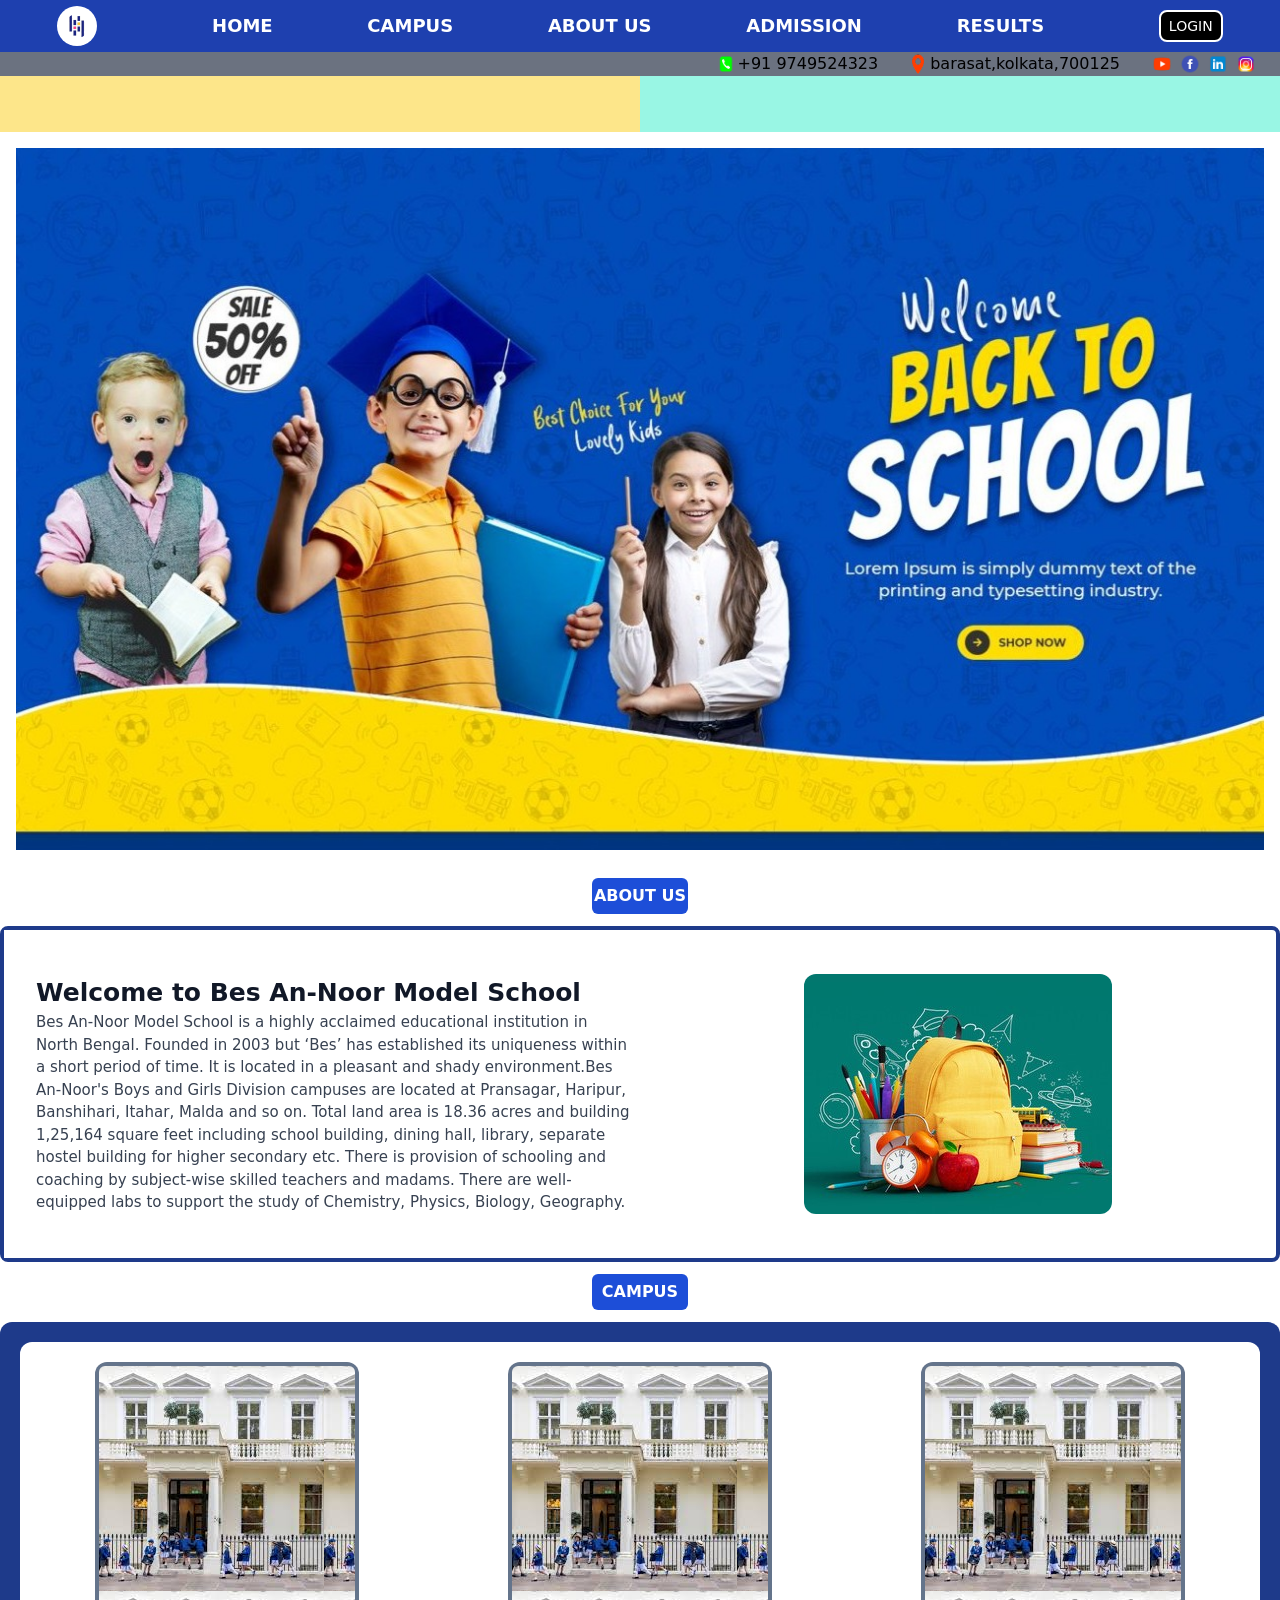
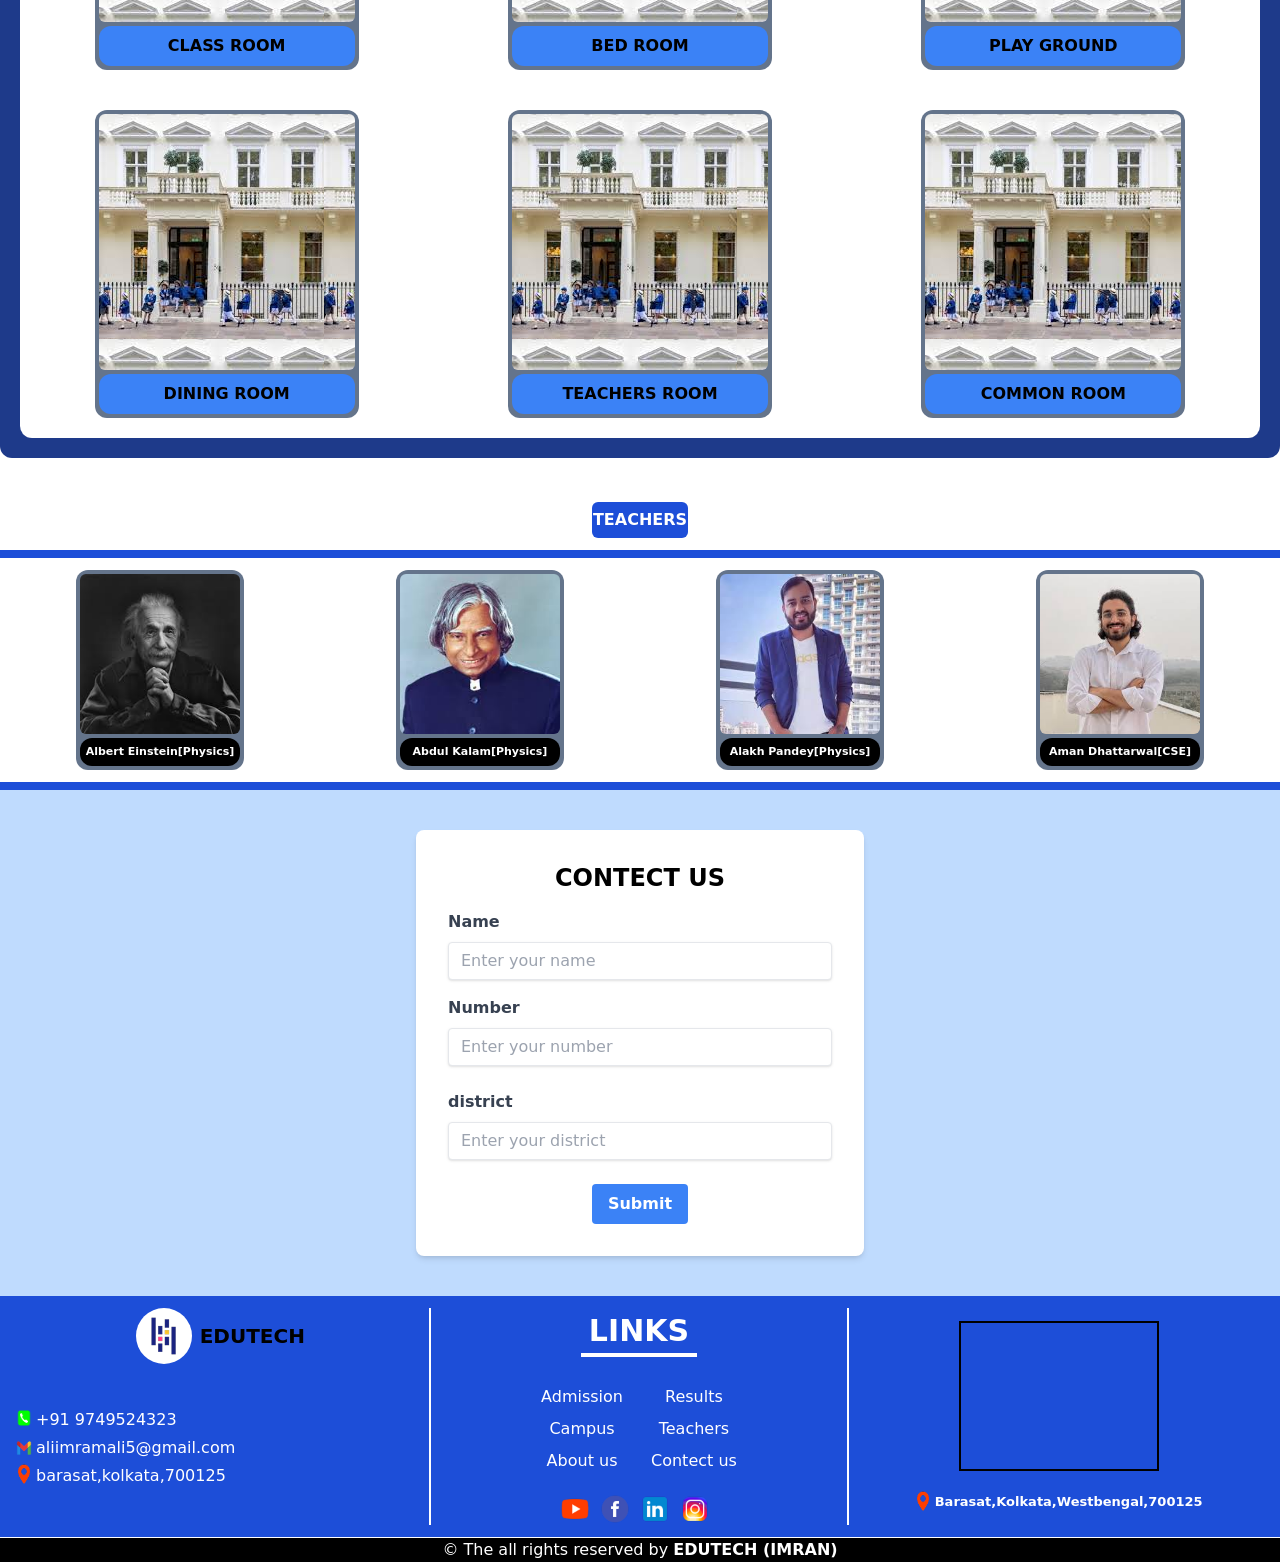
<file: index.html>
<!DOCTYPE html>
<html lang="en">
<head>
    <meta charset="UTF-8">
    <meta name="viewport" content="width=device-width, initial-scale=1.0">
    <link href="./output.css" rel="stylesheet">
    <title>Document</title>
</head>
<body >
    <header class="bg-blue-800 flex  justify-around items-center">
    
        <img src="./logo2.png" alt="" class="size-10 inline  my-1.5  bg-white p-2 rounded-full">
           <div class="w-[65%] hidden justify-between items-center sm:flex">
            <ul class="text-white font-semibold text-sm sm:text-lg">
                <a href="#" class="hover:text-blue-950  border-b-2 border-blue-800  hover:border-blue-950">HOME</a>
            </ul>
            <ul class="text-white font-semibold  text-sm sm:text-lg">
                <a href="#campus" class="hover:text-blue-950  border-b-2 border-blue-800  hover:border-blue-950">CAMPUS</a>
            </ul>
            <ul class="text-white font-semibold  text-sm sm:text-lg">
                <a href="#about" class="hover:text-blue-950  border-b-2 border-blue-800  hover:border-blue-950">ABOUT US</a>
            </ul>
            <ul class="text-white font-semibold  text-sm sm:text-lg">
                <a href="Admissionform.html"class="hover:text-blue-950  border-b-2 border-blue-800  hover:border-blue-950" >ADMISSION</a>
            </ul>
            <ul class="text-white font-semibold  text-sm sm:text-lg">
                <a href="Results.html"class="hover:text-blue-950  border-b-2 border-blue-800  hover:border-blue-950" >RESULTS</a>
            </ul>
            <!-- <ul class="text-white font-semibold  text-sm sm:text-lg">
                <a href="#teacher" class="hover:text-blue-950  border-b-2 border-blue-800  hover:border-blue-950">TEACHER</a>
            </ul> -->
        </div>
        <h1 class="text-white font-serif text-lg sm:hidden">EDUTECH</h1>
        <div class=" bg-black inline-block rounded-lg px-2 py-0.5 border-white border-2 focus:bg-green-600 active:bg-amber-700">
            <a href="https://developersid623.pythonanywhere.com/login" class="text-white text-sm text-center">LOGIN</a>
        </div>

        <div class="flex justify-center items-center sm:hidden">

            <button class="group relative"><img src="./menu2.png" alt="" class="size-10">
            
                <div class=" absolute right-0 scale-y-0 group-focus:scale-y-100 origin-top duration-200  bg-blue-900 border-black border-[1px] text-white ">
                    <ul class=" items-center [&>*]:pl-5 [&>*]:py-2 [&>*]:pr-10 [&>*]:block" >
                        <a href="#" class="  hover:bg-blue-600">Home</a>
                        <a href="#campus" class=" hover:bg-blue-600">Campus</a>
                        <a href="#about" class="hover:bg-blue-600">Aboutus</a>
                        <a href="Admissionform.html" class="hover:bg-blue-600">Admission</a>
                        <a href="Results.html" class="hover:bg-blue-600">Result</a>
                        <a href="https://developersid623.pythonanywhere.com/register" class="hover:bg-blue-600">Login</a>
                    </ul>
                </div>
            </button>
            
        </div>
        
      </header>

  <div class="bg-gray-500 h-6">
    <div class="flex justify-end items-center sm:[&>*]:mx-4">
        <div class="flex items-center">
                 <img src="./Phoneicon.png" alt="" class="size-5 pr-1 ">
                 <p class="text-xs sm:text-base">+91 9749524323</p>
        </div>
        <div class="flex items-center">
            <img src="./Locationicon.png" alt="" class="size-5 pr-1">
            <p class="text-xs sm:text-base"> barasat,kolkata,700125</p>
        </div>
        <div class="flex justify-center items-center [&>*]:size-5 [&>*]:mr-2">
                <img src="./YouTubeicon.png" alt="">
                <img src="./Facebookicon.png" alt="">
                <img src="./LinkedInicon.png" alt="">
                <img src="./Instagramicon.png" alt="">
        </div>
        </div>

  </div>
  <div class="flex">
    <div class="flex-1 bg-amber-200 h-14 w-1/2 ">
    </div>
    <div class="flex-1 bg-teal-200 h-14 w-1/2 ">

    </div>
</div>
<!--work on-->
<!-- bg-[url(./pic1.jpg)]  -->
<div class="flex justify-center p-4">
<img src="pic1.jpg" alt="" class="">
</div>

<div id="about" class=" flex justify-center">
<div class="bg-blue-700 h-9 w-24 my-3 rounded-md flex justify-center items-center  ">
<h1 class="text-white font-semibold ">ABOUT US</h1>
</div>
</div>
<div class=" rounded-lg sm:flex  border-4 border-blue-900">
    <div class="sm:w-1/2 bg-white ">
        <div class="flex-col justify-center items-center pl-8 pt-11 pb-11 pr-2">
        <h1 class="font-sans text-[25px] font-bold text-gray-900 ">Welcome to Bes An-Noor Model School </h1>
        <p class="text-[15px] text-gray-700 font-medium ">Bes An-Noor Model School is a highly acclaimed educational institution in North Bengal. Founded in 2003 but ‘Bes’ has established its uniqueness within a short period of time. It is located in a pleasant and shady environment.Bes An-Noor's Boys and Girls Division campuses are located at Pransagar, Haripur, Banshihari, Itahar, Malda and so on. Total land area is 18.36 acres and building 1,25,164 square feet including school building, dining hall, library, separate hostel building for higher secondary etc. There is provision of schooling and coaching by subject-wise skilled teachers and madams. There are well-equipped labs to support the study of Chemistry, Physics, Biology, Geography.</p>
    </div>
    </div>
    <div class="sm:w-1/2 bg-white flex justify-center items-center my-3 ">
        <img src="./pic2.jpg" alt="" class="rounded-xl w-8/10">
    </div>
</div>


<!-- campus -->
<div id="campus" class=" flex justify-center">
    <div class="bg-blue-700 h-9 w-24 my-3 rounded-md flex justify-center items-center  ">
    <h1 class="text-white font-semibold ">CAMPUS</h1>
    </div>
    </div>

    <!---box-->
    <div class="bg-blue-900 p-5 rounded-xl">
        <div class="bg-white rounded-xl">
    <div class="flex justify-around flex-wrap">
        <div class="pt-5 pb-5">
            <div class="p-1 bg-slate-500 rounded-xl">
            <div class="h-64 w-64 bg-[url(./pic-3.jpg)] rounded-md">

            </div>
            <div class="bg-blue-500 h-10 w-64 rounded-xl mt-1 flex justify-center items-center">
                <p class="font-bold">CLASS ROOM</p>
            </div>
            </div>
        </div>
        <div class="pt-5 pb-5">
            <div class="p-1 bg-slate-500 rounded-xl">
            <div class="h-64 w-64 bg-[url(./pic-3.jpg)] rounded-md">

            </div>
            <div class="bg-blue-500 h-10 w-64 rounded-xl mt-1 flex justify-center items-center">
                <p class="font-bold">BED ROOM</p>
            </div>
            </div>
        </div>
        <div class="pt-5 pb-5">
            <div class="p-1 bg-slate-500 rounded-xl">
            <div class="h-64 w-64 bg-[url(./pic-3.jpg)] rounded-md">

            </div>
            <div class="bg-blue-500 h-10 w-64 rounded-xl mt-1 flex justify-center items-center">
                <p class="font-bold">PLAY GROUND</p>
            </div>
        </div>
        </div>
    </div>
    <div class="flex justify-around flex-wrap">
        <div class="pt-5 pb-5">
            <div class="p-1 bg-slate-500 rounded-xl">
            <div class="h-64 w-64 bg-[url(./pic-3.jpg)] rounded-md">

            </div>
            <div class="bg-blue-500 h-10 w-64 rounded-xl mt-1 flex justify-center items-center">
                <p class="font-bold">DINING ROOM</p>
            </div>
            </div>
        </div>
        <div class="pt-5 pb-5">
            <div class="p-1 bg-slate-500 rounded-xl ">
            <div class="h-64 w-64 bg-[url(./pic-3.jpg)] rounded-md">

            </div>
            <div class="bg-blue-500 h-10 w-64 rounded-xl mt-1 flex justify-center items-center">
                <p class="font-bold">TEACHERS ROOM</p>
            </div>
            </div>
        </div>
        <div class="pt-5 pb-5">
            <div class="p-1 bg-slate-500 rounded-xl">
            <div class="h-64 w-64 bg-[url(./pic-3.jpg)] rounded-md">

            </div>
            <div class="bg-blue-500 h-10 w-64 rounded-xl mt-1 flex justify-center items-center">
                <p class="font-bold ">COMMON ROOM</p>
            </div>
            </div>
        </div>
    </div>
    </div>
    </div>
<!---end campus box-->
<div id="teacher" class=" flex justify-center pt-8">
    <div class="bg-blue-700 h-9 w-24 my-3 rounded-md flex justify-center items-center  ">
    <h1 class="text-white font-semibold ">TEACHERS</h1>
    </div>
</div>
<!----TEACHER BOX-->
<div class="flex justify-around border-y-8 border-blue-700 flex-wrap">
    <div class="pt-3 pb-3">
     <div class="p-1 bg-slate-500 rounded-xl">
        <div class="h-40 w-40 bg-[url(./albird.jpg)] rounded-md bg-cover">

        </div>
        <div class="bg-black h-7 w-40 rounded-xl mt-1 flex justify-center items-center">
            <p class="font-bold text-[11px] text-white">Albert Einstein </p>
            <p class="font-bold text-[11px] text-white"> [Physics]</p>
        </div>
    </div>
    </div>
    
    <div class="pt-3 pb-3">
        <div class="p-1 bg-slate-500 rounded-xl">
        <div class="h-40 w-40 bg-[url(./abdulkalam.jpg)] rounded-md bg-cover">

        </div>
        <div class="bg-black h-7 w-40 rounded-xl mt-1 flex justify-center items-center">
            <p class="font-bold text-[11px] text-white">Abdul Kalam </p>
            <p class="font-bold text-[11px] text-white"> [Physics]</p>
        </div>
        </div>
    </div>
    <div class="pt-3 pb-3">
        <div class="p-1 bg-slate-500 rounded-xl">
        <div class="h-40 w-40 bg-[url(./alak.jpg)] rounded-md bg-cover">

        </div>
        <div class="bg-black h-7 w-40 rounded-xl mt-1 flex justify-center items-center">
            <p class="font-bold text-[11px] text-white">Alakh Pandey </p>
            <p class="font-bold text-[11px] text-white"> [Physics]</p>
        </div>
        </div>
    </div>
    <div class="pt-3 pb-3">
        <div class="p-1 bg-slate-500 rounded-xl">
        <div class="h-40 w-40 bg-[url(./aman.jpg)] rounded-md bg-cover">

        </div>
        <div class="bg-black h-7 w-40 rounded-xl mt-1 flex justify-center items-center">
            <p class="font-bold text-[11px] text-white">Aman Dhattarwal </p>
            <p class="font-bold text-[11px] text-white"> [CSE]</p>
        </div>
        </div>
    </div>
</div>
<!----CONTECT US -->
<div class="bg-blue-200 flex items-center justify-center ">
<div class="bg-white p-8 rounded-lg shadow-md w-full max-w-md my-10">
    <h2 class="text-2xl font-bold mb-4 text-center">CONTECT US</h2>

    <form>
        <div class="mb-4">
            <label for="name" class="block text-gray-700 font-bold mb-2">Name</label>
            <input type="text" id="name" name="name"
                class="shadow appearance-none border rounded w-full py-2 px-3 text-gray-700 leading-tight focus:outline-none focus:shadow-outline"
                placeholder="Enter your name" required>
        </div>
        <div class="mb-6">
            <label for="number" class="block text-gray-700 font-bold mb-2">Number</label>
            <input type="number" id="number" name="number"
                class="shadow appearance-none border rounded w-full py-2 px-3 text-gray-700 leading-tight focus:outline-none focus:shadow-outline"
                placeholder="Enter your number" required>
        </div>
        <div class="mb-6">
            <label for="district" class="block text-gray-700 font-bold mb-2">district</label>
            <input type="text" id="district" name="district"
                class="shadow appearance-none border rounded w-full py-2 px-3 text-gray-700 leading-tight focus:outline-none focus:shadow-outline"
                placeholder="Enter your district" required>
        </div>
        <div class="flex items-center justify-center">
            <button type="submit"
                class="bg-blue-500 hover:bg-blue-700 focus:bg-green-700 active:bg-orange-500 text-white font-bold py-2 px-4 rounded focus:outline-none focus:shadow-outline">
                Submit
            </button>
            
        </div>
    </form>

</div>
</div>

<!----footer part-->
    <footer>
    
        <div>
            
            <div class="p-3 bg-blue-700 flex flex-col flex-wrap sm:flex-row [&>*]:mb-2 sm:[&>*]:mb-0 ">
                <!----part 1-->
                <div class="sm:w-1/3 border-b-2 sm:border-r-2 sm:border-b-0 border-white  ">
                    <div class="flex pb-10 justify-center">
                        <div class="bg-white rounded-full p-2" >
                        <img src="logo2.png" alt="" class="size-10">
                        </div>
                        <div class="flex items-center">
                        <p class="inline-block pl-2 font-bold text-[20px]">EDUTECH</p>
                        </div>
                    </div>
                    <div class="place-items-center [&>*]:m-1 [&>*]:text-white">
                        <div class="flex">
                        <img src="./Phoneicon.png" alt="" class="size-5 pr-1 ">
                        <p>+91 9749524323</p>
                        </div>
                        <div class="flex items-center">
                        <img src="./Gmailicon.png" alt="" class="size-5 pr-1">
                        <p>aliimramali5@gmail.com</p>
                        </div>
                        <div class="flex">
                        <img src="./Locationicon.png" alt="" class="size-5 pr-1">
                        <p> barasat,kolkata,700125</p>
                        </div>
                    </div>
                </div>
                <!----part 2-->
                <div class="sm:w-1/3 border-b-2 sm:border-r-2 sm:border-b-0 border-white">
                    <div class="flex justify-center mb-7">
                        <p class="text-white font-bold border-b-4 border-white px-2 text-[30px]">LINKS</p>
                    </div>
                    <div class="flex justify-center mb-3">
                        <div class="flex flex-col mr-7 items-center [&>*]: text-white [&>*]:mb-2">
                            <a href="Admissionform.html" class="hover:underline">Admission</a>
                            <a href="" class="hover:underline">Campus</a>
                            <a href="" class="hover:underline">About us</a>
                        </div>
                        <div class="flex flex-col items-center [&>*]: text-white [&>*]:mb-2" >
                            <a href="Results.html" class="hover:underline">Results</a>
                            <a href="" class="hover:underline">Teachers</a>
                            <a href="" class="hover:underline">Contect us</a>
                        </div>
                    </div>
                    <div class="flex justify-center items-center [&>*]:size-8 [&>*]:mr-2">
                        <img src="./YouTubeicon.png" alt="">
                        <img src="./Facebookicon.png" alt="">
                        <img src="./LinkedInicon.png" alt="">
                        <img src="./Instagramicon.png" alt="">
                        
                    </div>
                </div>
                <!----part 3-->
                <div class="sm:w-1/3 flex flex-col justify-center items-center  ">
                    <div class=" flex justify-center mb-5">
                        <iframe src="https://www.google.com/maps/embed?pb=!1m18!1m12!1m3!1d3679.8997773765577!2d88.49669177439067!3d22.731966227112252!2m3!1f0!2f0!3f0!3m2!1i1024!2i768!4f13.1!3m3!1m2!1s0x39f8a3b53262d6fb%3A0x6de83f3e669205e0!2sBrainware%20University!5e0!3m2!1sen!2sin!4v1739116234871!5m2!1sen!2sin" width="200" height="150"  allowfullscreen=""  referrerpolicy="no-referrer-when-downgrade" class="border-2 border-black"></iframe>
                    </div>
                    <div class="flex items-center justify-center">
                        <img src="./Locationicon.png" alt="" class="size-5 pr-1">
                        <p class="text-white text-[13px] font-semibold">Barasat,Kolkata,Westbengal,700125</p>
                    </div>
                </div>
            </div>
        </div>
        <!----copy right section-->
        <div class="border-y border-white  text-center bg-black text-white">
            <p>© The all rights reserved by <span class="font-bold">EDUTECH (IMRAN)</span></p>
        </div>
    </footer>

</body>
</html>
</file>
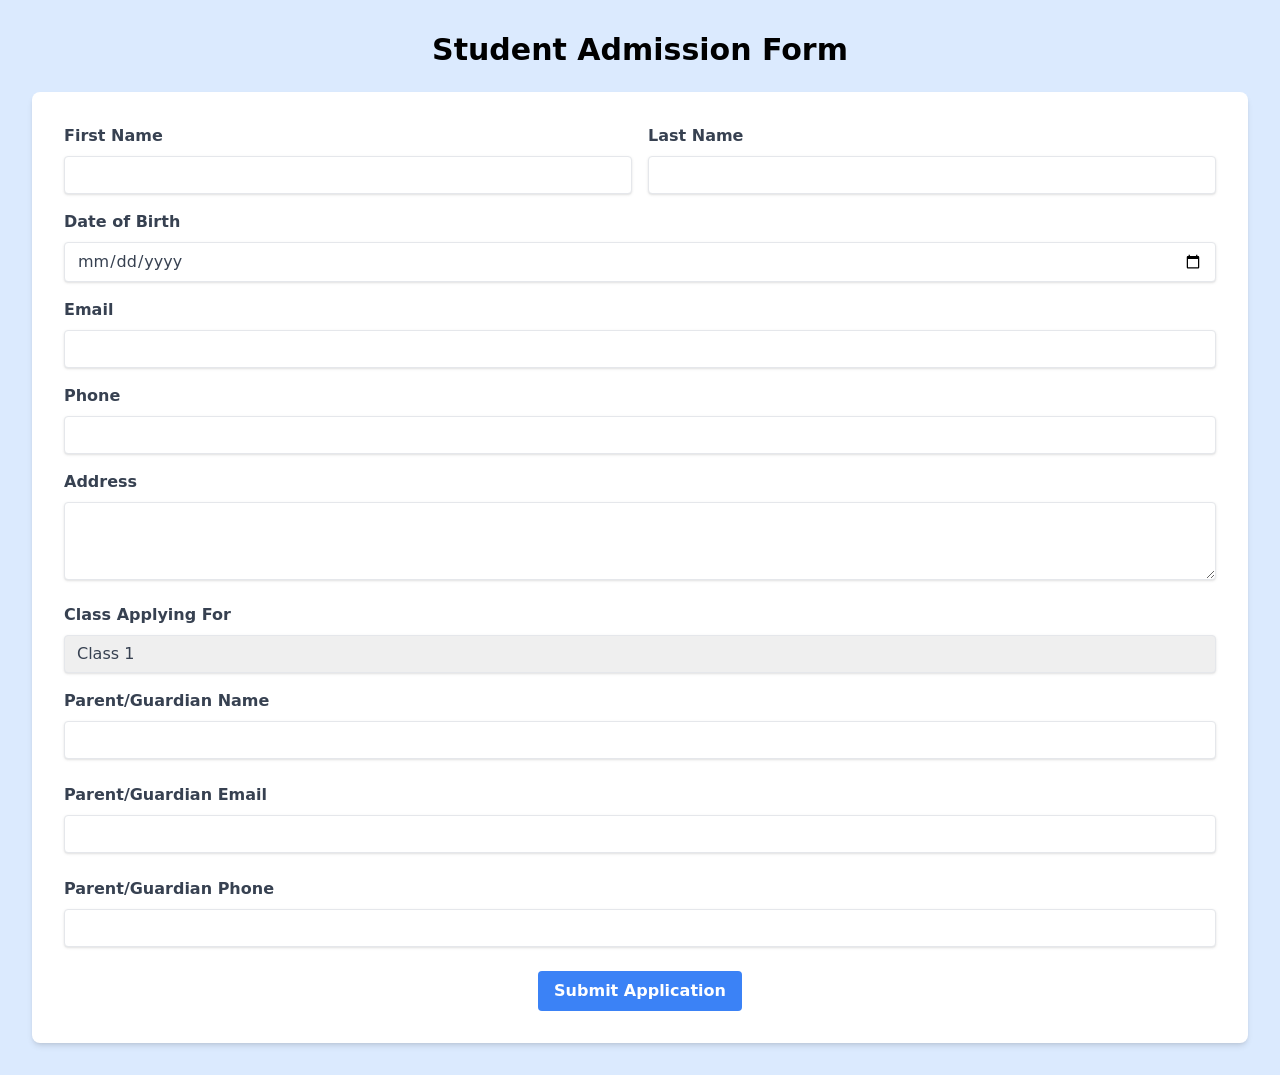
<file: Admissionform.html>
<!DOCTYPE html>
<html lang="en">
<head>
    <meta charset="UTF-8">
    <meta name="viewport" content="width=device-width, initial-scale=1.0">
    <link rel="stylesheet" href="output.css">
    <title>Document</title>
</head>
<body class="bg-blue-100 font-sans">

    <div class="container mx-auto p-8">
        <h2 class="text-3xl font-bold mb-6 text-center">Student Admission Form</h2>

        <form class="bg-white p-8 rounded-lg shadow-md">

            <div class="grid grid-cols-1 md:grid-cols-2 gap-4 mb-4">
                <div>
                    <label for="firstName" class="block text-gray-700 font-bold mb-2">First Name</label>
                    <input type="text" id="firstName" name="firstName"
                        class="shadow appearance-none border rounded w-full py-2 px-3 text-gray-700 leading-tight focus:outline-none focus:shadow-outline"
                        required>
                </div>
                <div>
                    <label for="lastName" class="block text-gray-700 font-bold mb-2">Last Name</label>
                    <input type="text" id="lastName" name="lastName"
                        class="shadow appearance-none border rounded w-full py-2 px-3 text-gray-700 leading-tight focus:outline-none focus:shadow-outline"
                        required>
                </div>
            </div>

            <div class="mb-4">
                <label for="dob" class="block text-gray-700 font-bold mb-2">Date of Birth</label>
                <input type="date" id="dob" name="dob"
                    class="shadow appearance-none border rounded w-full py-2 px-3 text-gray-700 leading-tight focus:outline-none focus:shadow-outline"
                    required>
            </div>

            <div class="mb-4">
                <label for="email" class="block text-gray-700 font-bold mb-2">Email</label>
                <input type="email" id="email" name="email"
                    class="shadow appearance-none border rounded w-full py-2 px-3 text-gray-700 leading-tight focus:outline-none focus:shadow-outline"
                    required>
            </div>

            <div class="mb-4">
                <label for="phone" class="block text-gray-700 font-bold mb-2">Phone</label>
                <input type="tel" id="phone" name="phone"
                    class="shadow appearance-none border rounded w-full py-2 px-3 text-gray-700 leading-tight focus:outline-none focus:shadow-outline"
                    required>
            </div>

            <div class="mb-4">
                <label for="address" class="block text-gray-700 font-bold mb-2">Address</label>
                <textarea id="address" name="address"
                    class="shadow appearance-none border rounded w-full py-2 px-3 text-gray-700 leading-tight focus:outline-none focus:shadow-outline"
                    rows="3" required></textarea>
            </div>

            <div class="mb-4">
                <label for="grade" class="block text-gray-700 font-bold mb-2">Class Applying For</label>
                <select id="grade" name="grade"
                    class="shadow appearance-none border rounded w-full py-2 px-3 text-gray-700 leading-tight focus:outline-none focus:shadow-outline"
                    required>
                    <option value="1">Class 1</option>
                    <option value="2">Class 2</option>
                    <option value="3">Class 3</option>
                    <option value="1">Class 4</option>
                    <option value="1">Class 5</option>
                    <option value="1">Class 6</option>
                    <option value="1">Class 7</option>
                    <option value="1">Class 8</option>
                    <option value="1">Class 9</option>
                    <option value="1">Class 11</option>
                    
                    </select>
            </div>


            <div class="mb-6">
                <label for="parentName" class="block text-gray-700 font-bold mb-2">Parent/Guardian Name</label>
                <input type="text" id="parentName" name="parentName"
                    class="shadow appearance-none border rounded w-full py-2 px-3 text-gray-700 leading-tight focus:outline-none focus:shadow-outline"
                    required>
            </div>

            <div class="mb-6">
                <label for="parentEmail" class="block text-gray-700 font-bold mb-2">Parent/Guardian Email</label>
                <input type="email" id="parentEmail" name="parentEmail"
                    class="shadow appearance-none border rounded w-full py-2 px-3 text-gray-700 leading-tight focus:outline-none focus:shadow-outline"
                    required>
            </div>

            <div class="mb-6">
                <label for="parentPhone" class="block text-gray-700 font-bold mb-2">Parent/Guardian Phone</label>
                <input type="tel" id="parentPhone" name="parentPhone"
                    class="shadow appearance-none border rounded w-full py-2 px-3 text-gray-700 leading-tight focus:outline-none focus:shadow-outline"
                    required>
            </div>


            <div class="flex justify-center">
                <button type="submit"
                    class="bg-blue-500 hover:bg-blue-700 text-white font-bold py-2 px-4 rounded focus:outline-none focus:shadow-outline">
                    Submit Application
                </button>
            </div>
        </form>
    </div>

</body>
</html>
</file>
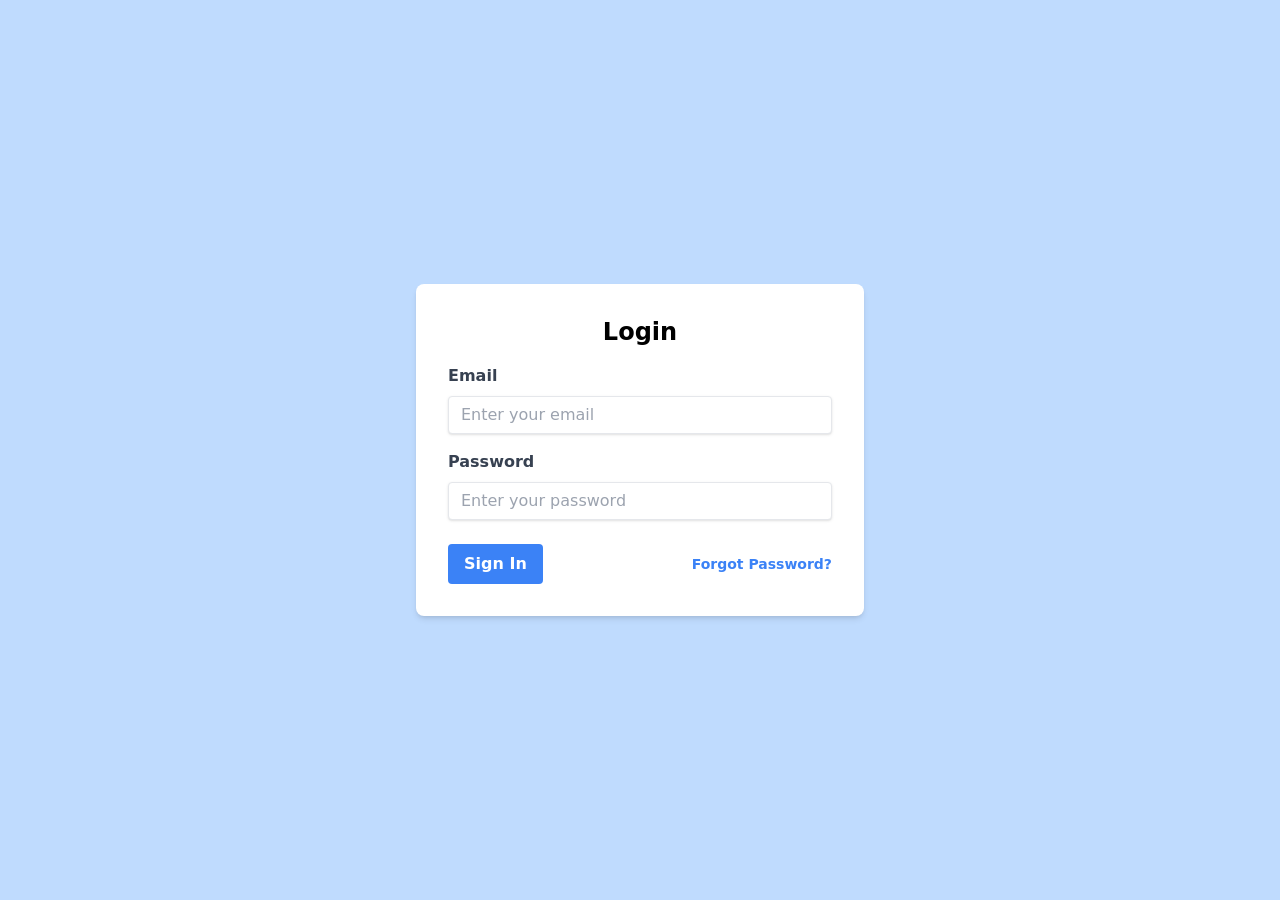
<file: Login.html>
<!DOCTYPE html>
<html lang="en">
<head>
    <meta charset="UTF-8">
    <meta name="viewport" content="width=device-width, initial-scale=1.0">
    <link rel="stylesheet" href="output.css">
    <title>Document</title>
</head>
<body class="bg-blue-200 flex items-center justify-center h-screen">

    <div class="bg-white p-8 rounded-lg shadow-md w-full max-w-md">
        <h2 class="text-2xl font-bold mb-4 text-center">Login</h2>

        <form>
            <div class="mb-4">
                <label for="email" class="block text-gray-700 font-bold mb-2">Email</label>
                <input type="email" id="email" name="email"
                    class="shadow appearance-none border rounded w-full py-2 px-3 text-gray-700 leading-tight focus:outline-none focus:shadow-outline"
                    placeholder="Enter your email" required>
            </div>
            <div class="mb-6">
                <label for="password" class="block text-gray-700 font-bold mb-2">Password</label>
                <input type="password" id="password" name="password"
                    class="shadow appearance-none border rounded w-full py-2 px-3 text-gray-700 leading-tight focus:outline-none focus:shadow-outline"
                    placeholder="Enter your password" required>
            </div>
            <div class="flex items-center justify-between">
                <button type="submit"
                    class="bg-blue-500 hover:bg-blue-700 focus:bg-green-700 active:bg-orange-500 text-white font-bold py-2 px-4 rounded focus:outline-none focus:shadow-outline">
                    Sign In
                </button>
                <a href="#" class="inline-block align-baseline font-bold text-sm text-blue-500 hover:text-blue-800">
                    Forgot Password?
                </a>
            </div>
        </form>

    </div>

</body>
</html>
</file>
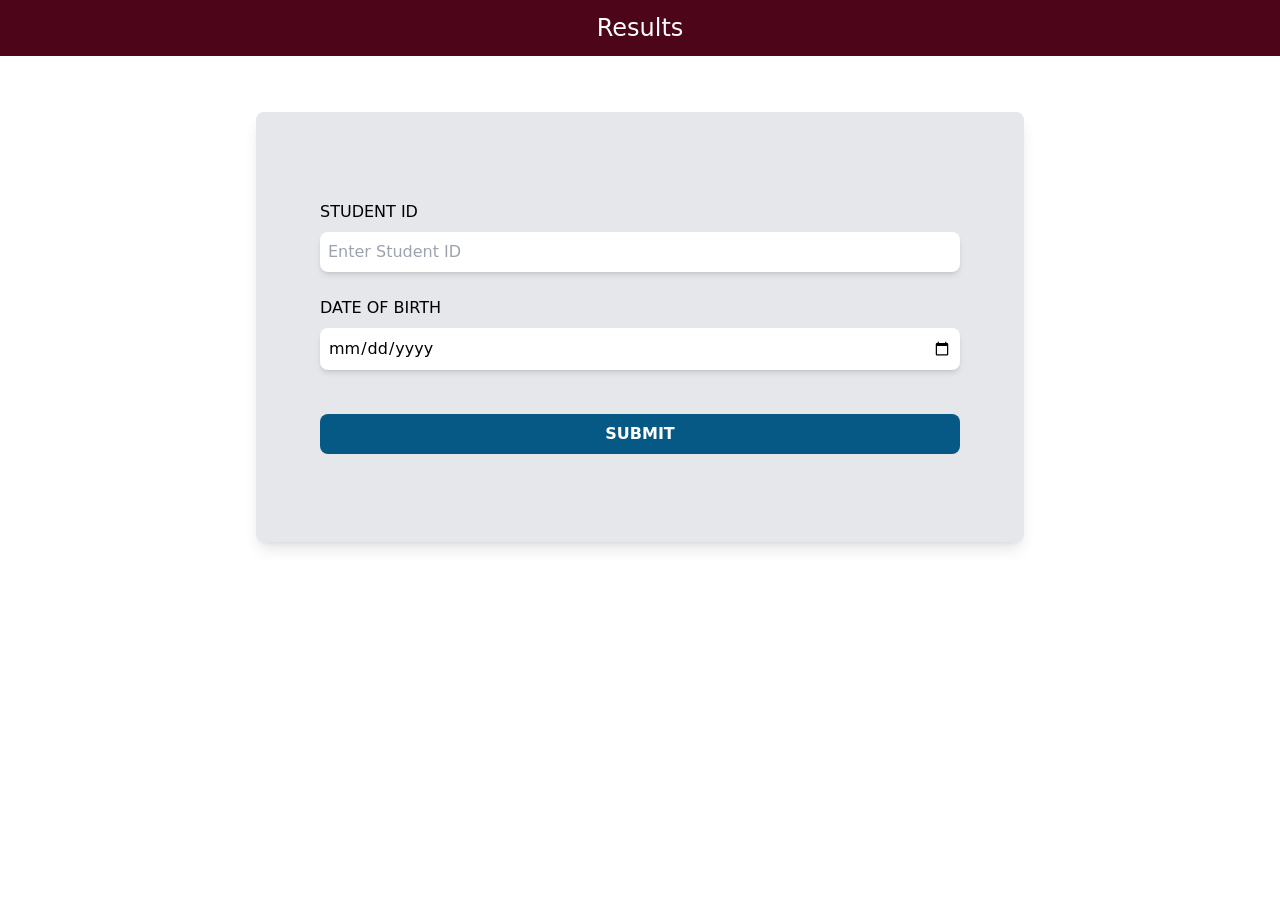
<file: Results.html>
<!DOCTYPE html>
<html lang="en">
<head>
    <meta charset="UTF-8">
    <meta name="viewport" content="width=device-width, initial-scale=1.0">
    <link rel="stylesheet" href="output.css">
    <title>Results</title>
</head>
<body>
    <div class="h-screen">
    <h1 class="text-center text-2xl bg-rose-950 text-white p-3">Results</h1>
    <div class="bg-gray-200 m-5 p-5 sm:my-14 sm:mx-[20%] sm:p-[5%] rounded-lg shadow-lg  justify-center items-center">
        <form action="" class="flex flex-col my-3">
            <label for="ID" class="flex flex-col my-3 font-medium">STUDENT ID 
               <input type="text" placeholder="Enter Student ID" class="p-2 mt-2 rounded-lg shadow-md">
            </label>
            <label for="DOB" class="flex flex-col my-3 font-medium ">DATE OF BIRTH
                <input type="date" class="p-2 mt-2 rounded-lg shadow-md font-normal" >
            </label>
            <button class="p-2 bg-sky-800 rounded-lg mb-3 mt-8 font-bold text-white active:bg-orange-600 focus:bg-green-700">SUBMIT</button>
        </form>
    </div>
    </div>
</body>
</html>
</file>
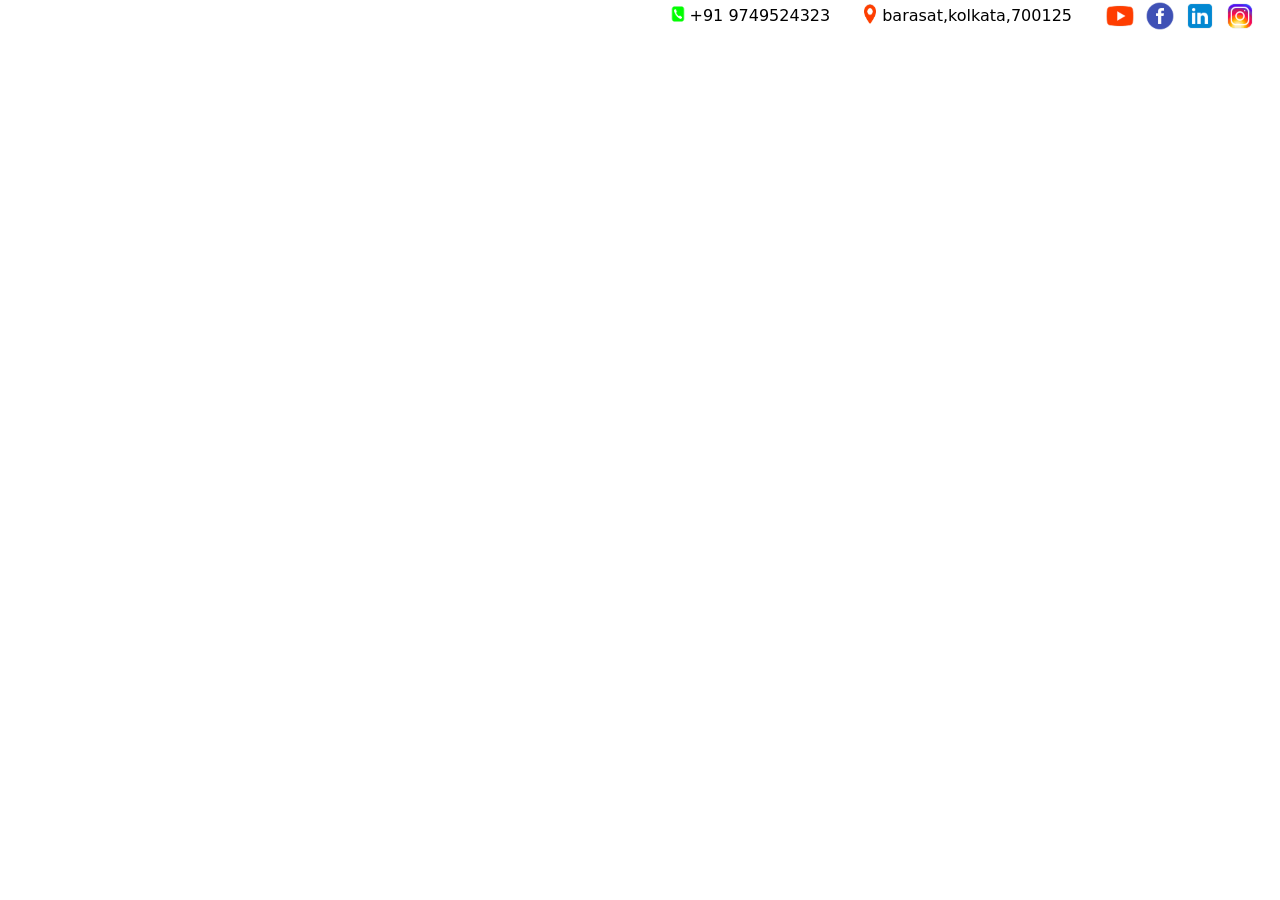
<file: try.html>
<!DOCTYPE html>
<html lang="en">
<head>
    <meta charset="UTF-8">
    <meta name="viewport" content="width=device-width, initial-scale=1.0">
    <link rel="stylesheet" href="output.css">
    <title>Document</title>
</head>
<body>
    <div class="flex justify-end items-center [&>*]:mx-4">
        <div class="flex">
                 <img src="./Phoneicon.png" alt="" class="size-5 pr-1 ">
                 <p>+91 9749524323</p>
        </div>
        <div class="flex">
            <img src="./Locationicon.png" alt="" class="size-5 pr-1">
            <p> barasat,kolkata,700125</p>
        </div>
        <div class="flex justify-center items-center [&>*]:size-8 [&>*]:mr-2">
                <img src="./YouTubeicon.png" alt="">
                <img src="./Facebookicon.png" alt="">
                <img src="./LinkedInicon.png" alt="">
                <img src="./Instagramicon.png" alt="">
        </div>
        </div>
</body>
</html>
</file>
<file: output.css>
*, ::before, ::after {
  --tw-border-spacing-x: 0;
  --tw-border-spacing-y: 0;
  --tw-translate-x: 0;
  --tw-translate-y: 0;
  --tw-rotate: 0;
  --tw-skew-x: 0;
  --tw-skew-y: 0;
  --tw-scale-x: 1;
  --tw-scale-y: 1;
  --tw-pan-x:  ;
  --tw-pan-y:  ;
  --tw-pinch-zoom:  ;
  --tw-scroll-snap-strictness: proximity;
  --tw-gradient-from-position:  ;
  --tw-gradient-via-position:  ;
  --tw-gradient-to-position:  ;
  --tw-ordinal:  ;
  --tw-slashed-zero:  ;
  --tw-numeric-figure:  ;
  --tw-numeric-spacing:  ;
  --tw-numeric-fraction:  ;
  --tw-ring-inset:  ;
  --tw-ring-offset-width: 0px;
  --tw-ring-offset-color: #fff;
  --tw-ring-color: rgb(59 130 246 / 0.5);
  --tw-ring-offset-shadow: 0 0 #0000;
  --tw-ring-shadow: 0 0 #0000;
  --tw-shadow: 0 0 #0000;
  --tw-shadow-colored: 0 0 #0000;
  --tw-blur:  ;
  --tw-brightness:  ;
  --tw-contrast:  ;
  --tw-grayscale:  ;
  --tw-hue-rotate:  ;
  --tw-invert:  ;
  --tw-saturate:  ;
  --tw-sepia:  ;
  --tw-drop-shadow:  ;
  --tw-backdrop-blur:  ;
  --tw-backdrop-brightness:  ;
  --tw-backdrop-contrast:  ;
  --tw-backdrop-grayscale:  ;
  --tw-backdrop-hue-rotate:  ;
  --tw-backdrop-invert:  ;
  --tw-backdrop-opacity:  ;
  --tw-backdrop-saturate:  ;
  --tw-backdrop-sepia:  ;
  --tw-contain-size:  ;
  --tw-contain-layout:  ;
  --tw-contain-paint:  ;
  --tw-contain-style:  ;
}

::backdrop {
  --tw-border-spacing-x: 0;
  --tw-border-spacing-y: 0;
  --tw-translate-x: 0;
  --tw-translate-y: 0;
  --tw-rotate: 0;
  --tw-skew-x: 0;
  --tw-skew-y: 0;
  --tw-scale-x: 1;
  --tw-scale-y: 1;
  --tw-pan-x:  ;
  --tw-pan-y:  ;
  --tw-pinch-zoom:  ;
  --tw-scroll-snap-strictness: proximity;
  --tw-gradient-from-position:  ;
  --tw-gradient-via-position:  ;
  --tw-gradient-to-position:  ;
  --tw-ordinal:  ;
  --tw-slashed-zero:  ;
  --tw-numeric-figure:  ;
  --tw-numeric-spacing:  ;
  --tw-numeric-fraction:  ;
  --tw-ring-inset:  ;
  --tw-ring-offset-width: 0px;
  --tw-ring-offset-color: #fff;
  --tw-ring-color: rgb(59 130 246 / 0.5);
  --tw-ring-offset-shadow: 0 0 #0000;
  --tw-ring-shadow: 0 0 #0000;
  --tw-shadow: 0 0 #0000;
  --tw-shadow-colored: 0 0 #0000;
  --tw-blur:  ;
  --tw-brightness:  ;
  --tw-contrast:  ;
  --tw-grayscale:  ;
  --tw-hue-rotate:  ;
  --tw-invert:  ;
  --tw-saturate:  ;
  --tw-sepia:  ;
  --tw-drop-shadow:  ;
  --tw-backdrop-blur:  ;
  --tw-backdrop-brightness:  ;
  --tw-backdrop-contrast:  ;
  --tw-backdrop-grayscale:  ;
  --tw-backdrop-hue-rotate:  ;
  --tw-backdrop-invert:  ;
  --tw-backdrop-opacity:  ;
  --tw-backdrop-saturate:  ;
  --tw-backdrop-sepia:  ;
  --tw-contain-size:  ;
  --tw-contain-layout:  ;
  --tw-contain-paint:  ;
  --tw-contain-style:  ;
}

/*
! tailwindcss v3.4.17 | MIT License | https://tailwindcss.com
*/

/*
1. Prevent padding and border from affecting element width. (https://github.com/mozdevs/cssremedy/issues/4)
2. Allow adding a border to an element by just adding a border-width. (https://github.com/tailwindcss/tailwindcss/pull/116)
*/

*,
::before,
::after {
  box-sizing: border-box;
  /* 1 */
  border-width: 0;
  /* 2 */
  border-style: solid;
  /* 2 */
  border-color: #e5e7eb;
  /* 2 */
}

::before,
::after {
  --tw-content: '';
}

/*
1. Use a consistent sensible line-height in all browsers.
2. Prevent adjustments of font size after orientation changes in iOS.
3. Use a more readable tab size.
4. Use the user's configured `sans` font-family by default.
5. Use the user's configured `sans` font-feature-settings by default.
6. Use the user's configured `sans` font-variation-settings by default.
7. Disable tap highlights on iOS
*/

html,
:host {
  line-height: 1.5;
  /* 1 */
  -webkit-text-size-adjust: 100%;
  /* 2 */
  -moz-tab-size: 4;
  /* 3 */
  -o-tab-size: 4;
     tab-size: 4;
  /* 3 */
  font-family: ui-sans-serif, system-ui, sans-serif, "Apple Color Emoji", "Segoe UI Emoji", "Segoe UI Symbol", "Noto Color Emoji";
  /* 4 */
  font-feature-settings: normal;
  /* 5 */
  font-variation-settings: normal;
  /* 6 */
  -webkit-tap-highlight-color: transparent;
  /* 7 */
}

/*
1. Remove the margin in all browsers.
2. Inherit line-height from `html` so users can set them as a class directly on the `html` element.
*/

body {
  margin: 0;
  /* 1 */
  line-height: inherit;
  /* 2 */
}

/*
1. Add the correct height in Firefox.
2. Correct the inheritance of border color in Firefox. (https://bugzilla.mozilla.org/show_bug.cgi?id=190655)
3. Ensure horizontal rules are visible by default.
*/

hr {
  height: 0;
  /* 1 */
  color: inherit;
  /* 2 */
  border-top-width: 1px;
  /* 3 */
}

/*
Add the correct text decoration in Chrome, Edge, and Safari.
*/

abbr:where([title]) {
  -webkit-text-decoration: underline dotted;
          text-decoration: underline dotted;
}

/*
Remove the default font size and weight for headings.
*/

h1,
h2,
h3,
h4,
h5,
h6 {
  font-size: inherit;
  font-weight: inherit;
}

/*
Reset links to optimize for opt-in styling instead of opt-out.
*/

a {
  color: inherit;
  text-decoration: inherit;
}

/*
Add the correct font weight in Edge and Safari.
*/

b,
strong {
  font-weight: bolder;
}

/*
1. Use the user's configured `mono` font-family by default.
2. Use the user's configured `mono` font-feature-settings by default.
3. Use the user's configured `mono` font-variation-settings by default.
4. Correct the odd `em` font sizing in all browsers.
*/

code,
kbd,
samp,
pre {
  font-family: ui-monospace, SFMono-Regular, Menlo, Monaco, Consolas, "Liberation Mono", "Courier New", monospace;
  /* 1 */
  font-feature-settings: normal;
  /* 2 */
  font-variation-settings: normal;
  /* 3 */
  font-size: 1em;
  /* 4 */
}

/*
Add the correct font size in all browsers.
*/

small {
  font-size: 80%;
}

/*
Prevent `sub` and `sup` elements from affecting the line height in all browsers.
*/

sub,
sup {
  font-size: 75%;
  line-height: 0;
  position: relative;
  vertical-align: baseline;
}

sub {
  bottom: -0.25em;
}

sup {
  top: -0.5em;
}

/*
1. Remove text indentation from table contents in Chrome and Safari. (https://bugs.chromium.org/p/chromium/issues/detail?id=999088, https://bugs.webkit.org/show_bug.cgi?id=201297)
2. Correct table border color inheritance in all Chrome and Safari. (https://bugs.chromium.org/p/chromium/issues/detail?id=935729, https://bugs.webkit.org/show_bug.cgi?id=195016)
3. Remove gaps between table borders by default.
*/

table {
  text-indent: 0;
  /* 1 */
  border-color: inherit;
  /* 2 */
  border-collapse: collapse;
  /* 3 */
}

/*
1. Change the font styles in all browsers.
2. Remove the margin in Firefox and Safari.
3. Remove default padding in all browsers.
*/

button,
input,
optgroup,
select,
textarea {
  font-family: inherit;
  /* 1 */
  font-feature-settings: inherit;
  /* 1 */
  font-variation-settings: inherit;
  /* 1 */
  font-size: 100%;
  /* 1 */
  font-weight: inherit;
  /* 1 */
  line-height: inherit;
  /* 1 */
  letter-spacing: inherit;
  /* 1 */
  color: inherit;
  /* 1 */
  margin: 0;
  /* 2 */
  padding: 0;
  /* 3 */
}

/*
Remove the inheritance of text transform in Edge and Firefox.
*/

button,
select {
  text-transform: none;
}

/*
1. Correct the inability to style clickable types in iOS and Safari.
2. Remove default button styles.
*/

button,
input:where([type='button']),
input:where([type='reset']),
input:where([type='submit']) {
  -webkit-appearance: button;
  /* 1 */
  background-color: transparent;
  /* 2 */
  background-image: none;
  /* 2 */
}

/*
Use the modern Firefox focus style for all focusable elements.
*/

:-moz-focusring {
  outline: auto;
}

/*
Remove the additional `:invalid` styles in Firefox. (https://github.com/mozilla/gecko-dev/blob/2f9eacd9d3d995c937b4251a5557d95d494c9be1/layout/style/res/forms.css#L728-L737)
*/

:-moz-ui-invalid {
  box-shadow: none;
}

/*
Add the correct vertical alignment in Chrome and Firefox.
*/

progress {
  vertical-align: baseline;
}

/*
Correct the cursor style of increment and decrement buttons in Safari.
*/

::-webkit-inner-spin-button,
::-webkit-outer-spin-button {
  height: auto;
}

/*
1. Correct the odd appearance in Chrome and Safari.
2. Correct the outline style in Safari.
*/

[type='search'] {
  -webkit-appearance: textfield;
  /* 1 */
  outline-offset: -2px;
  /* 2 */
}

/*
Remove the inner padding in Chrome and Safari on macOS.
*/

::-webkit-search-decoration {
  -webkit-appearance: none;
}

/*
1. Correct the inability to style clickable types in iOS and Safari.
2. Change font properties to `inherit` in Safari.
*/

::-webkit-file-upload-button {
  -webkit-appearance: button;
  /* 1 */
  font: inherit;
  /* 2 */
}

/*
Add the correct display in Chrome and Safari.
*/

summary {
  display: list-item;
}

/*
Removes the default spacing and border for appropriate elements.
*/

blockquote,
dl,
dd,
h1,
h2,
h3,
h4,
h5,
h6,
hr,
figure,
p,
pre {
  margin: 0;
}

fieldset {
  margin: 0;
  padding: 0;
}

legend {
  padding: 0;
}

ol,
ul,
menu {
  list-style: none;
  margin: 0;
  padding: 0;
}

/*
Reset default styling for dialogs.
*/

dialog {
  padding: 0;
}

/*
Prevent resizing textareas horizontally by default.
*/

textarea {
  resize: vertical;
}

/*
1. Reset the default placeholder opacity in Firefox. (https://github.com/tailwindlabs/tailwindcss/issues/3300)
2. Set the default placeholder color to the user's configured gray 400 color.
*/

input::-moz-placeholder, textarea::-moz-placeholder {
  opacity: 1;
  /* 1 */
  color: #9ca3af;
  /* 2 */
}

input::placeholder,
textarea::placeholder {
  opacity: 1;
  /* 1 */
  color: #9ca3af;
  /* 2 */
}

/*
Set the default cursor for buttons.
*/

button,
[role="button"] {
  cursor: pointer;
}

/*
Make sure disabled buttons don't get the pointer cursor.
*/

:disabled {
  cursor: default;
}

/*
1. Make replaced elements `display: block` by default. (https://github.com/mozdevs/cssremedy/issues/14)
2. Add `vertical-align: middle` to align replaced elements more sensibly by default. (https://github.com/jensimmons/cssremedy/issues/14#issuecomment-634934210)
   This can trigger a poorly considered lint error in some tools but is included by design.
*/

img,
svg,
video,
canvas,
audio,
iframe,
embed,
object {
  display: block;
  /* 1 */
  vertical-align: middle;
  /* 2 */
}

/*
Constrain images and videos to the parent width and preserve their intrinsic aspect ratio. (https://github.com/mozdevs/cssremedy/issues/14)
*/

img,
video {
  max-width: 100%;
  height: auto;
}

/* Make elements with the HTML hidden attribute stay hidden by default */

[hidden]:where(:not([hidden="until-found"])) {
  display: none;
}

.container {
  width: 100%;
}

@media (min-width: 640px) {
  .container {
    max-width: 640px;
  }
}

@media (min-width: 768px) {
  .container {
    max-width: 768px;
  }
}

@media (min-width: 1024px) {
  .container {
    max-width: 1024px;
  }
}

@media (min-width: 1280px) {
  .container {
    max-width: 1280px;
  }
}

@media (min-width: 1536px) {
  .container {
    max-width: 1536px;
  }
}

.absolute {
  position: absolute;
}

.relative {
  position: relative;
}

.right-0 {
  right: 0px;
}

.top-full {
  top: 100%;
}

.top-5 {
  top: 1.25rem;
}

.m-2 {
  margin: 0.5rem;
}

.m-5 {
  margin: 1.25rem;
}

.m-4 {
  margin: 1rem;
}

.m-1 {
  margin: 0.25rem;
}

.mx-auto {
  margin-left: auto;
  margin-right: auto;
}

.my-1\.5 {
  margin-top: 0.375rem;
  margin-bottom: 0.375rem;
}

.my-10 {
  margin-top: 2.5rem;
  margin-bottom: 2.5rem;
}

.my-3 {
  margin-top: 0.75rem;
  margin-bottom: 0.75rem;
}

.mb-2 {
  margin-bottom: 0.5rem;
}

.mb-3 {
  margin-bottom: 0.75rem;
}

.mb-4 {
  margin-bottom: 1rem;
}

.mb-5 {
  margin-bottom: 1.25rem;
}

.mb-6 {
  margin-bottom: 1.5rem;
}

.mb-7 {
  margin-bottom: 1.75rem;
}

.mr-7 {
  margin-right: 1.75rem;
}

.mt-1 {
  margin-top: 0.25rem;
}

.mt-2 {
  margin-top: 0.5rem;
}

.mt-8 {
  margin-top: 2rem;
}

.block {
  display: block;
}

.inline-block {
  display: inline-block;
}

.inline {
  display: inline;
}

.flex {
  display: flex;
}

.grid {
  display: grid;
}

.hidden {
  display: none;
}

.size-10 {
  width: 2.5rem;
  height: 2.5rem;
}

.size-5 {
  width: 1.25rem;
  height: 1.25rem;
}

.h-10 {
  height: 2.5rem;
}

.h-14 {
  height: 3.5rem;
}

.h-40 {
  height: 10rem;
}

.h-6 {
  height: 1.5rem;
}

.h-64 {
  height: 16rem;
}

.h-7 {
  height: 1.75rem;
}

.h-9 {
  height: 2.25rem;
}

.h-screen {
  height: 100vh;
}

.w-1\/2 {
  width: 50%;
}

.w-24 {
  width: 6rem;
}

.w-40 {
  width: 10rem;
}

.w-64 {
  width: 16rem;
}

.w-full {
  width: 100%;
}

.w-\[\] {
  width: ;
}

.w-\[70\%\] {
  width: 70%;
}

.w-\[80\%\] {
  width: 80%;
}

.w-\[75\%\] {
  width: 75%;
}

.w-\[65\%\] {
  width: 65%;
}

.max-w-md {
  max-width: 28rem;
}

.flex-1 {
  flex: 1 1 0%;
}

.border-collapse {
  border-collapse: collapse;
}

.border-separate {
  border-collapse: separate;
}

.origin-top {
  transform-origin: top;
}

.scale-y-0 {
  --tw-scale-y: 0;
  transform: translate(var(--tw-translate-x), var(--tw-translate-y)) rotate(var(--tw-rotate)) skewX(var(--tw-skew-x)) skewY(var(--tw-skew-y)) scaleX(var(--tw-scale-x)) scaleY(var(--tw-scale-y));
}

.appearance-none {
  -webkit-appearance: none;
     -moz-appearance: none;
          appearance: none;
}

.grid-cols-1 {
  grid-template-columns: repeat(1, minmax(0, 1fr));
}

.flex-col {
  flex-direction: column;
}

.flex-wrap {
  flex-wrap: wrap;
}

.place-items-center {
  place-items: center;
}

.items-center {
  align-items: center;
}

.justify-end {
  justify-content: flex-end;
}

.justify-center {
  justify-content: center;
}

.justify-between {
  justify-content: space-between;
}

.justify-around {
  justify-content: space-around;
}

.gap-4 {
  gap: 1rem;
}

.rounded {
  border-radius: 0.25rem;
}

.rounded-full {
  border-radius: 9999px;
}

.rounded-lg {
  border-radius: 0.5rem;
}

.rounded-md {
  border-radius: 0.375rem;
}

.rounded-xl {
  border-radius: 0.75rem;
}

.border {
  border-width: 1px;
}

.border-2 {
  border-width: 2px;
}

.border-4 {
  border-width: 4px;
}

.border-0 {
  border-width: 0px;
}

.border-\[1px\] {
  border-width: 1px;
}

.border-y {
  border-top-width: 1px;
  border-bottom-width: 1px;
}

.border-y-8 {
  border-top-width: 8px;
  border-bottom-width: 8px;
}

.border-b-2 {
  border-bottom-width: 2px;
}

.border-b-4 {
  border-bottom-width: 4px;
}

.border-black {
  --tw-border-opacity: 1;
  border-color: rgb(0 0 0 / var(--tw-border-opacity, 1));
}

.border-blue-700 {
  --tw-border-opacity: 1;
  border-color: rgb(29 78 216 / var(--tw-border-opacity, 1));
}

.border-blue-800 {
  --tw-border-opacity: 1;
  border-color: rgb(30 64 175 / var(--tw-border-opacity, 1));
}

.border-blue-900 {
  --tw-border-opacity: 1;
  border-color: rgb(30 58 138 / var(--tw-border-opacity, 1));
}

.border-white {
  --tw-border-opacity: 1;
  border-color: rgb(255 255 255 / var(--tw-border-opacity, 1));
}

.border-red-100 {
  --tw-border-opacity: 1;
  border-color: rgb(254 226 226 / var(--tw-border-opacity, 1));
}

.border-red-500 {
  --tw-border-opacity: 1;
  border-color: rgb(239 68 68 / var(--tw-border-opacity, 1));
}

.border-\[\] {
  border-color: ;
}

.bg-amber-200 {
  --tw-bg-opacity: 1;
  background-color: rgb(253 230 138 / var(--tw-bg-opacity, 1));
}

.bg-black {
  --tw-bg-opacity: 1;
  background-color: rgb(0 0 0 / var(--tw-bg-opacity, 1));
}

.bg-blue-100 {
  --tw-bg-opacity: 1;
  background-color: rgb(219 234 254 / var(--tw-bg-opacity, 1));
}

.bg-blue-200 {
  --tw-bg-opacity: 1;
  background-color: rgb(191 219 254 / var(--tw-bg-opacity, 1));
}

.bg-blue-500 {
  --tw-bg-opacity: 1;
  background-color: rgb(59 130 246 / var(--tw-bg-opacity, 1));
}

.bg-blue-700 {
  --tw-bg-opacity: 1;
  background-color: rgb(29 78 216 / var(--tw-bg-opacity, 1));
}

.bg-blue-800 {
  --tw-bg-opacity: 1;
  background-color: rgb(30 64 175 / var(--tw-bg-opacity, 1));
}

.bg-blue-900 {
  --tw-bg-opacity: 1;
  background-color: rgb(30 58 138 / var(--tw-bg-opacity, 1));
}

.bg-gray-200 {
  --tw-bg-opacity: 1;
  background-color: rgb(229 231 235 / var(--tw-bg-opacity, 1));
}

.bg-gray-500 {
  --tw-bg-opacity: 1;
  background-color: rgb(107 114 128 / var(--tw-bg-opacity, 1));
}

.bg-rose-950 {
  --tw-bg-opacity: 1;
  background-color: rgb(76 5 25 / var(--tw-bg-opacity, 1));
}

.bg-sky-800 {
  --tw-bg-opacity: 1;
  background-color: rgb(7 89 133 / var(--tw-bg-opacity, 1));
}

.bg-slate-500 {
  --tw-bg-opacity: 1;
  background-color: rgb(100 116 139 / var(--tw-bg-opacity, 1));
}

.bg-slate-800 {
  --tw-bg-opacity: 1;
  background-color: rgb(30 41 59 / var(--tw-bg-opacity, 1));
}

.bg-teal-200 {
  --tw-bg-opacity: 1;
  background-color: rgb(153 246 228 / var(--tw-bg-opacity, 1));
}

.bg-white {
  --tw-bg-opacity: 1;
  background-color: rgb(255 255 255 / var(--tw-bg-opacity, 1));
}

.bg-\[url\(\.\/abdulkalam\.jpg\)\] {
  background-image: url(./abdulkalam.jpg);
}

.bg-\[url\(\.\/alak\.jpg\)\] {
  background-image: url(./alak.jpg);
}

.bg-\[url\(\.\/albird\.jpg\)\] {
  background-image: url(./albird.jpg);
}

.bg-\[url\(\.\/aman\.jpg\)\] {
  background-image: url(./aman.jpg);
}

.bg-\[url\(\.\/pic-3\.jpg\)\] {
  background-image: url(./pic-3.jpg);
}

.bg-\[url\(\.\/pic1\.jpg\)\] {
  background-image: url(./pic1.jpg);
}

.bg-cover {
  background-size: cover;
}

.p-1 {
  padding: 0.25rem;
}

.p-2 {
  padding: 0.5rem;
}

.p-3 {
  padding: 0.75rem;
}

.p-4 {
  padding: 1rem;
}

.p-5 {
  padding: 1.25rem;
}

.p-8 {
  padding: 2rem;
}

.px-2 {
  padding-left: 0.5rem;
  padding-right: 0.5rem;
}

.px-3 {
  padding-left: 0.75rem;
  padding-right: 0.75rem;
}

.px-4 {
  padding-left: 1rem;
  padding-right: 1rem;
}

.py-0\.5 {
  padding-top: 0.125rem;
  padding-bottom: 0.125rem;
}

.py-2 {
  padding-top: 0.5rem;
  padding-bottom: 0.5rem;
}

.pb-10 {
  padding-bottom: 2.5rem;
}

.pb-11 {
  padding-bottom: 2.75rem;
}

.pb-3 {
  padding-bottom: 0.75rem;
}

.pb-5 {
  padding-bottom: 1.25rem;
}

.pl-2 {
  padding-left: 0.5rem;
}

.pl-8 {
  padding-left: 2rem;
}

.pr-1 {
  padding-right: 0.25rem;
}

.pr-2 {
  padding-right: 0.5rem;
}

.pt-11 {
  padding-top: 2.75rem;
}

.pt-3 {
  padding-top: 0.75rem;
}

.pt-5 {
  padding-top: 1.25rem;
}

.pt-8 {
  padding-top: 2rem;
}

.text-center {
  text-align: center;
}

.align-baseline {
  vertical-align: baseline;
}

.font-sans {
  font-family: ui-sans-serif, system-ui, sans-serif, "Apple Color Emoji", "Segoe UI Emoji", "Segoe UI Symbol", "Noto Color Emoji";
}

.font-serif {
  font-family: ui-serif, Georgia, Cambria, "Times New Roman", Times, serif;
}

.text-2xl {
  font-size: 1.5rem;
  line-height: 2rem;
}

.text-3xl {
  font-size: 1.875rem;
  line-height: 2.25rem;
}

.text-\[11px\] {
  font-size: 11px;
}

.text-\[13px\] {
  font-size: 13px;
}

.text-\[15px\] {
  font-size: 15px;
}

.text-\[20px\] {
  font-size: 20px;
}

.text-\[25px\] {
  font-size: 25px;
}

.text-\[30px\] {
  font-size: 30px;
}

.text-sm {
  font-size: 0.875rem;
  line-height: 1.25rem;
}

.text-xs {
  font-size: 0.75rem;
  line-height: 1rem;
}

.text-base {
  font-size: 1rem;
  line-height: 1.5rem;
}

.text-lg {
  font-size: 1.125rem;
  line-height: 1.75rem;
}

.font-bold {
  font-weight: 700;
}

.font-medium {
  font-weight: 500;
}

.font-normal {
  font-weight: 400;
}

.font-semibold {
  font-weight: 600;
}

.leading-tight {
  line-height: 1.25;
}

.text-blue-500 {
  --tw-text-opacity: 1;
  color: rgb(59 130 246 / var(--tw-text-opacity, 1));
}

.text-gray-700 {
  --tw-text-opacity: 1;
  color: rgb(55 65 81 / var(--tw-text-opacity, 1));
}

.text-gray-900 {
  --tw-text-opacity: 1;
  color: rgb(17 24 39 / var(--tw-text-opacity, 1));
}

.text-white {
  --tw-text-opacity: 1;
  color: rgb(255 255 255 / var(--tw-text-opacity, 1));
}

.shadow {
  --tw-shadow: 0 1px 3px 0 rgb(0 0 0 / 0.1), 0 1px 2px -1px rgb(0 0 0 / 0.1);
  --tw-shadow-colored: 0 1px 3px 0 var(--tw-shadow-color), 0 1px 2px -1px var(--tw-shadow-color);
  box-shadow: var(--tw-ring-offset-shadow, 0 0 #0000), var(--tw-ring-shadow, 0 0 #0000), var(--tw-shadow);
}

.shadow-lg {
  --tw-shadow: 0 10px 15px -3px rgb(0 0 0 / 0.1), 0 4px 6px -4px rgb(0 0 0 / 0.1);
  --tw-shadow-colored: 0 10px 15px -3px var(--tw-shadow-color), 0 4px 6px -4px var(--tw-shadow-color);
  box-shadow: var(--tw-ring-offset-shadow, 0 0 #0000), var(--tw-ring-shadow, 0 0 #0000), var(--tw-shadow);
}

.shadow-md {
  --tw-shadow: 0 4px 6px -1px rgb(0 0 0 / 0.1), 0 2px 4px -2px rgb(0 0 0 / 0.1);
  --tw-shadow-colored: 0 4px 6px -1px var(--tw-shadow-color), 0 2px 4px -2px var(--tw-shadow-color);
  box-shadow: var(--tw-ring-offset-shadow, 0 0 #0000), var(--tw-ring-shadow, 0 0 #0000), var(--tw-shadow);
}

.duration-200 {
  transition-duration: 200ms;
}

.hover\:border-blue-950:hover {
  --tw-border-opacity: 1;
  border-color: rgb(23 37 84 / var(--tw-border-opacity, 1));
}

.hover\:bg-blue-700:hover {
  --tw-bg-opacity: 1;
  background-color: rgb(29 78 216 / var(--tw-bg-opacity, 1));
}

.hover\:bg-slate-400:hover {
  --tw-bg-opacity: 1;
  background-color: rgb(148 163 184 / var(--tw-bg-opacity, 1));
}

.hover\:bg-blue-400:hover {
  --tw-bg-opacity: 1;
  background-color: rgb(96 165 250 / var(--tw-bg-opacity, 1));
}

.hover\:bg-blue-600:hover {
  --tw-bg-opacity: 1;
  background-color: rgb(37 99 235 / var(--tw-bg-opacity, 1));
}

.hover\:text-blue-800:hover {
  --tw-text-opacity: 1;
  color: rgb(30 64 175 / var(--tw-text-opacity, 1));
}

.hover\:text-blue-950:hover {
  --tw-text-opacity: 1;
  color: rgb(23 37 84 / var(--tw-text-opacity, 1));
}

.hover\:underline:hover {
  text-decoration-line: underline;
}

.focus\:bg-green-600:focus {
  --tw-bg-opacity: 1;
  background-color: rgb(22 163 74 / var(--tw-bg-opacity, 1));
}

.focus\:bg-green-700:focus {
  --tw-bg-opacity: 1;
  background-color: rgb(21 128 61 / var(--tw-bg-opacity, 1));
}

.focus\:outline-none:focus {
  outline: 2px solid transparent;
  outline-offset: 2px;
}

.active\:bg-amber-700:active {
  --tw-bg-opacity: 1;
  background-color: rgb(180 83 9 / var(--tw-bg-opacity, 1));
}

.active\:bg-orange-500:active {
  --tw-bg-opacity: 1;
  background-color: rgb(249 115 22 / var(--tw-bg-opacity, 1));
}

.active\:bg-orange-600:active {
  --tw-bg-opacity: 1;
  background-color: rgb(234 88 12 / var(--tw-bg-opacity, 1));
}

.group:focus .group-focus\:scale-y-100 {
  --tw-scale-y: 1;
  transform: translate(var(--tw-translate-x), var(--tw-translate-y)) rotate(var(--tw-rotate)) skewX(var(--tw-skew-x)) skewY(var(--tw-skew-y)) scaleX(var(--tw-scale-x)) scaleY(var(--tw-scale-y));
}

@media (min-width: 640px) {
  .sm\:visible {
    visibility: visible;
  }

  .sm\:mx-\[20\%\] {
    margin-left: 20%;
    margin-right: 20%;
  }

  .sm\:my-14 {
    margin-top: 3.5rem;
    margin-bottom: 3.5rem;
  }

  .sm\:flex {
    display: flex;
  }

  .sm\:hidden {
    display: none;
  }

  .sm\:w-1\/2 {
    width: 50%;
  }

  .sm\:w-1\/3 {
    width: 33.333333%;
  }

  .sm\:flex-row {
    flex-direction: row;
  }

  .sm\:border-b-0 {
    border-bottom-width: 0px;
  }

  .sm\:border-r-2 {
    border-right-width: 2px;
  }

  .sm\:p-\[5\%\] {
    padding: 5%;
  }

  .sm\:text-base {
    font-size: 1rem;
    line-height: 1.5rem;
  }

  .sm\:text-lg {
    font-size: 1.125rem;
    line-height: 1.75rem;
  }

  .sm\:contain-none {
    contain: none;
  }
}

@media (min-width: 768px) {
  .md\:grid-cols-2 {
    grid-template-columns: repeat(2, minmax(0, 1fr));
  }
}

.\[\&\>\*\]\:m-1>* {
  margin: 0.25rem;
}

.\[\&\>\*\]\:m-4>* {
  margin: 1rem;
}

.\[\&\>\*\]\:m-3>* {
  margin: 0.75rem;
}

.\[\&\>\*\]\:m-2>* {
  margin: 0.5rem;
}

.\[\&\>\*\]\:mx-4>* {
  margin-left: 1rem;
  margin-right: 1rem;
}

.\[\&\>\*\]\:mb-2>* {
  margin-bottom: 0.5rem;
}

.\[\&\>\*\]\:mr-2>* {
  margin-right: 0.5rem;
}

.\[\&\>\*\]\:block>* {
  display: block;
}

.\[\&\>\*\]\:size-5>* {
  width: 1.25rem;
  height: 1.25rem;
}

.\[\&\>\*\]\:size-8>* {
  width: 2rem;
  height: 2rem;
}

.\[\&\>\*\]\:p-2>* {
  padding: 0.5rem;
}

.\[\&\>\*\]\:p-5>* {
  padding: 1.25rem;
}

.\[\&\>\*\]\:py-5>* {
  padding-top: 1.25rem;
  padding-bottom: 1.25rem;
}

.\[\&\>\*\]\:py-3>* {
  padding-top: 0.75rem;
  padding-bottom: 0.75rem;
}

.\[\&\>\*\]\:py-2>* {
  padding-top: 0.5rem;
  padding-bottom: 0.5rem;
}

.\[\&\>\*\]\:pl-5>* {
  padding-left: 1.25rem;
}

.\[\&\>\*\]\:pb-10>* {
  padding-bottom: 2.5rem;
}

.\[\&\>\*\]\:pr-10>* {
  padding-right: 2.5rem;
}

.\[\&\>\*\]\:text-white>* {
  --tw-text-opacity: 1;
  color: rgb(255 255 255 / var(--tw-text-opacity, 1));
}

.\[\&\>\*\]\:hover\:bg-slate-500:hover>* {
  --tw-bg-opacity: 1;
  background-color: rgb(100 116 139 / var(--tw-bg-opacity, 1));
}

@media (min-width: 640px) {
  .sm\:\[\&\>\*\]\:mx-4>* {
    margin-left: 1rem;
    margin-right: 1rem;
  }

  .sm\:\[\&\>\*\]\:mb-0>* {
    margin-bottom: 0px;
  }
}
</file>
